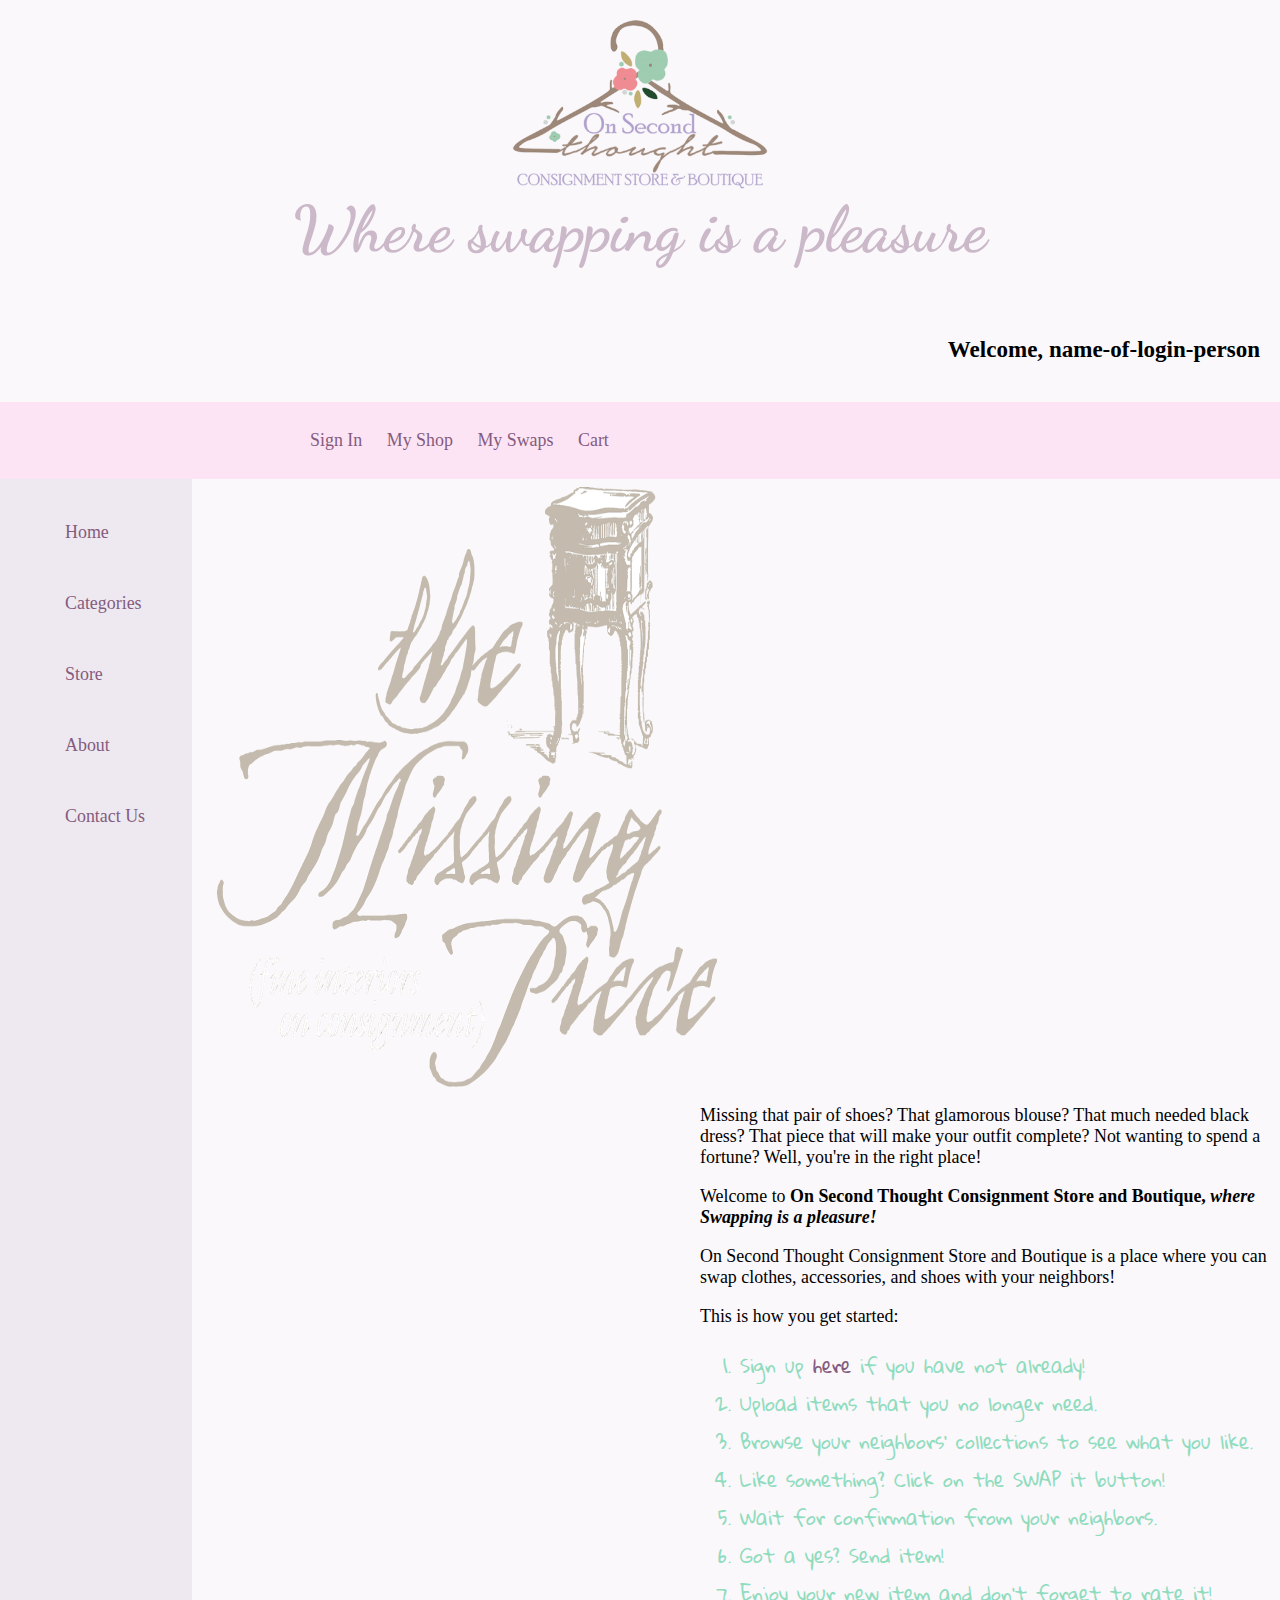
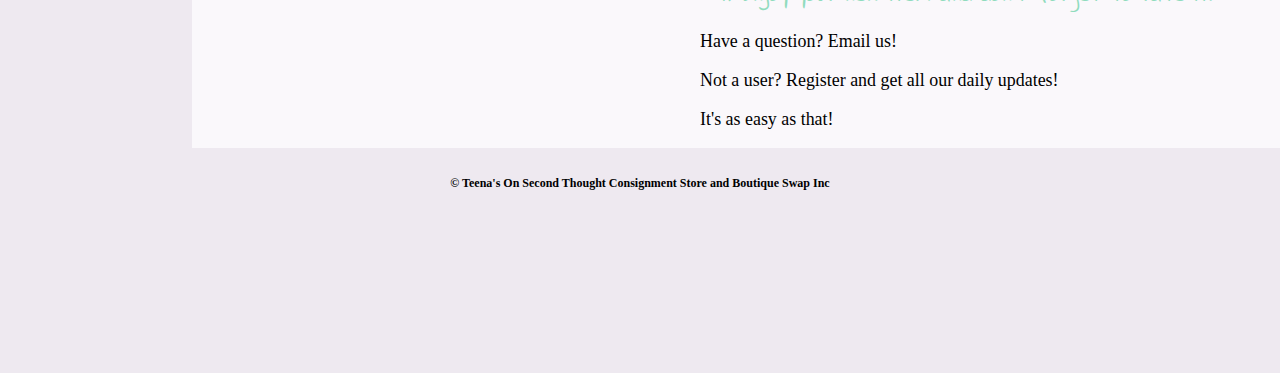
<file: web/index.html>
<!DOCTYPE html>
<!--
To change this license header, choose License Headers in Project Properties.
To change this template file, choose Tools | Templates
and open the template in the editor.
-->
<html>
    <head>
        <title>On Second Thought Consignment Store and Boutique Swapping</title>
        <meta charset="UTF-8">
        <meta name="viewport" content="width=device-width, initial-scale=1.0">
        <link rel='stylesheet' type='text/css' href='main.css'>
        <link href="https://fonts.googleapis.com/css?family=Dancing+Script" rel="stylesheet">
        <link href="https://fonts.googleapis.com/css?family=Gloria+Hallelujah" rel="stylesheet">

    </head>
    <body>
        <div class="wrapper"> 
            
            <!--Header with logo and title-->
            <header>
                <div class="headerSection">
                    <img src="images/on_second_thought.png" alt="logo" id="logo">
                    <h1>Where swapping is a pleasure</h1>
                    <h6>Welcome, name-of-login-person</h6>
                </div>
            </header>
            
            <!--Navigation bar on top-->
            <nav class="upper_nav">
                <ul class="upper_list">
                    <li><a href="#">Sign In</a></li>
                    <li><a href="myItems.html">My Shop</a></li>
                    <li><a href="myItems.html">My Swaps</a></li>
                    <li><a href="#">Cart</a></li>
                </ul>
            </nav>
            
            <!--Body content with navigation on left and main body on right -->
            <div class="bodyColumn">
                <!--navigation-->
                <div class="navColumn">
                    <nav class="side_nav">
                        <ul class="side_list">
                            <li><a href="index.html">Home</a></li>
                            <li><a href="categories.html">Categories</a></li>
                            <li><a href="#">Store</a></li>
                            <li><a href="#">About</a></li>
                            <li><a href="#">Contact Us</a></li>
                        </ul>
                    </nav>
                </div>
                <!--the main body-->
                <div class="mainColumn">
                    <section class="main_body">
                        <img src="images/missing_piece_pic.png" alt="coupon lady" width="500" height="600" class="index_main_picture">

                        <div class="mainInformation">
                            <p>Missing that pair of shoes? That glamorous blouse? That much needed black dress?
                                That piece that will make your outfit complete? 
                                Not wanting to spend a fortune? Well, you're in the right place!
                            <p>Welcome to <b>On Second Thought Consignment Store and Boutique, <i>where
                                        Swapping is a pleasure!</i></b></p>

                            <p>On Second Thought Consignment Store and Boutique is a place
                                where you can swap clothes, accessories, and shoes with your 
                                neighbors!</p>

                            <p>This is how you get started:</p>

                            <ol class='howToGetStartedList'>
                                <li>Sign up <a href="#">here</a> if you have not already!</li>
                                <li>Upload items that you no longer need.</li>
                                <li>Browse your neighbors' collections to see what you like.</li>
                                <li>Like something? Click on the SWAP it button!</li>
                                <li>Wait for confirmation from your neighbors.</li>
                                <li>Got a yes? Send item!</li>
                                <li>Enjoy your new item and don't forget to rate it!</li>
                            </ol>

                            <p>Have a question? Email us!</p>
                            <p>Not a user? Register and get all our daily updates!</p>
                            <p>It's as easy as that!</p>
                        </div> 
                    </section>
                </div>
            </div>
            <!--footer-->
            <footer>
                <h6>
                    &#169; Teena's On Second Thought Consignment Store and Boutique Swap Inc
                </h6>
            </footer>
        </div>
    </body>
</html>
</file>
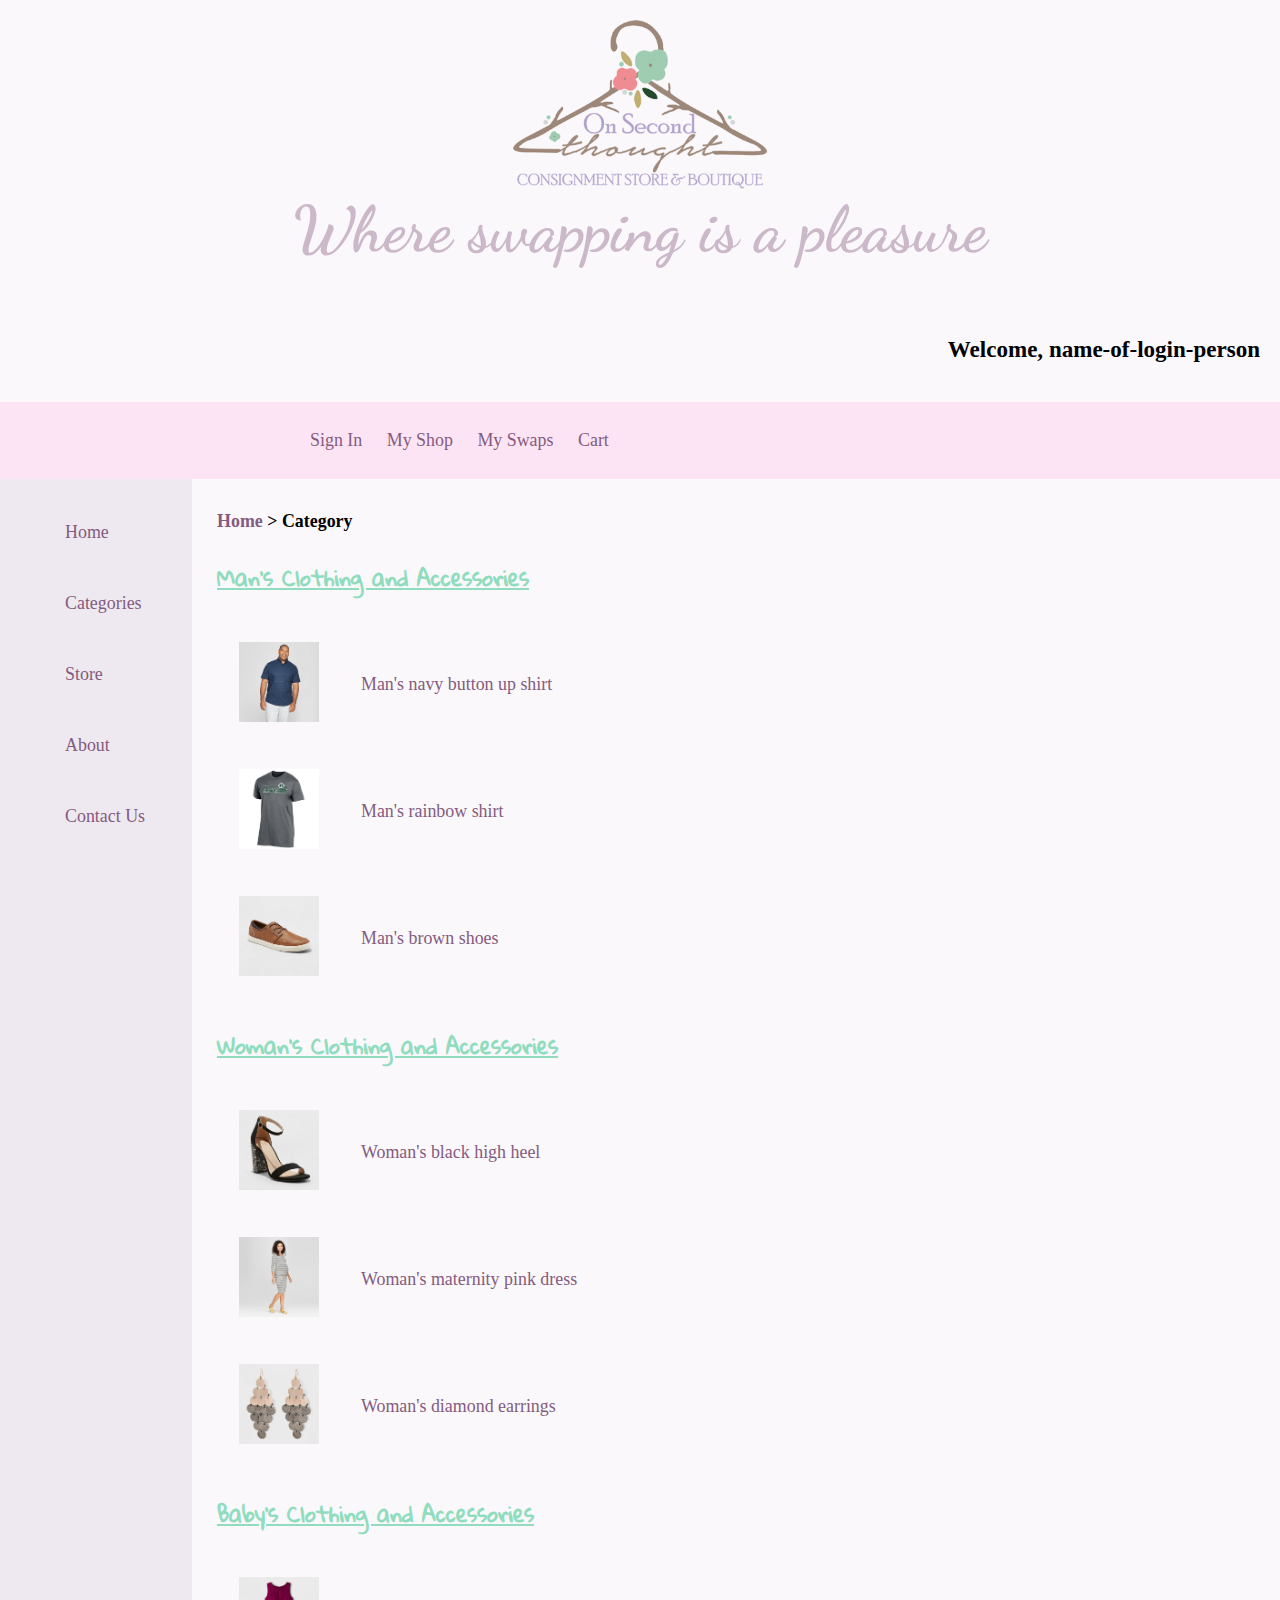
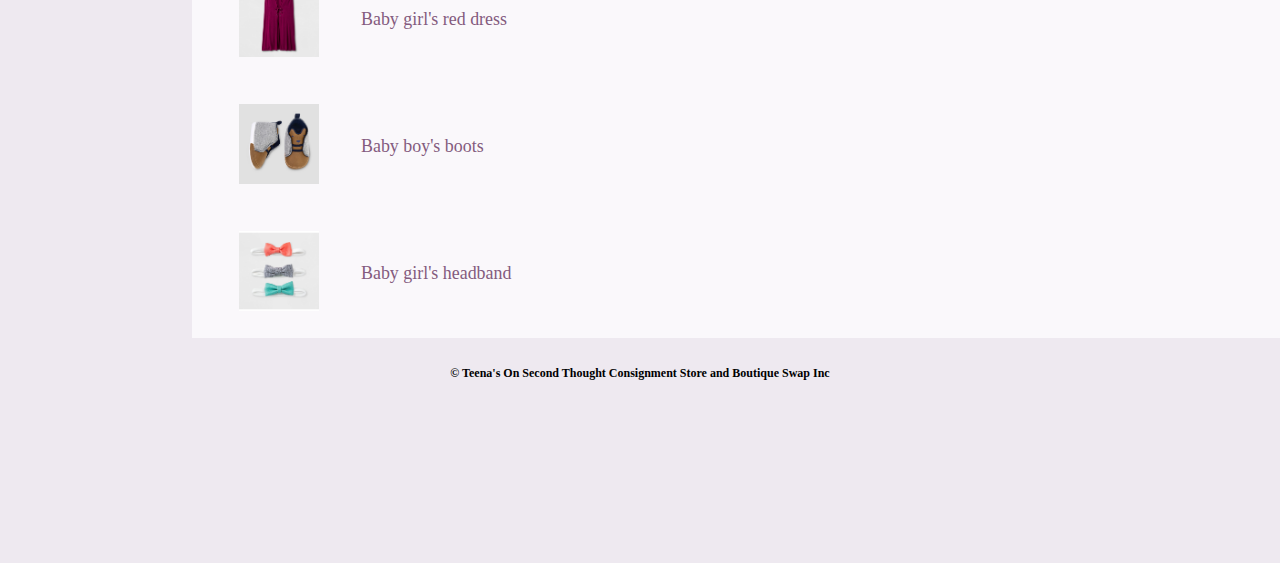
<file: web/categories.html>
<!DOCTYPE html>
<!--
To change this license header, choose License Headers in Project Properties.
To change this template file, choose Tools | Templates
and open the template in the editor.
-->
<html>
    <head>
        <title>On Second Thought Consignment Store and Boutique Swapping</title>
        <meta charset="UTF-8">
        <meta name="viewport" content="width=device-width, initial-scale=1.0">
        <link rel='stylesheet' type='text/css' href='main.css'>
        <link href="https://fonts.googleapis.com/css?family=Dancing+Script" rel="stylesheet">
        <link href="https://fonts.googleapis.com/css?family=Gloria+Hallelujah" rel="stylesheet">

    </head>
    <body>
        <div class="wrapper">
                        <!--Header with logo and title-->
            <header>
                <div class="headerSection">
                    <img src="images/on_second_thought.png" alt="logo" id="logo">
                    <h1>Where swapping is a pleasure</h1>
                    <h6>Welcome, name-of-login-person</h6>
                </div>
            </header>
            
            <!--Navigation bar on top-->
            <nav class="upper_nav">
                <ul class="upper_list">
                    <li><a href="#">Sign In</a></li>
                    <li><a href="myItems.html">My Shop</a></li>
                    <li><a href="myItems.html">My Swaps</a></li>
                    <li><a href="#">Cart</a></li>
                </ul>
            </nav>
            
            <!--Body content with navigation on left and main body on right -->
            <div class="bodyColumn">
                <!--navigation-->
                <div class="navColumn">
                    <nav class="side_nav">
                        <ul class="side_list">
                            <li><a href="index.html">Home</a></li>
                            <li><a href="categories.html">Categories</a></li>
                            <li><a href="#">Store</a></li>
                            <li><a href="#">About</a></li>
                            <li><a href="#">Contact Us</a></li>
                        </ul>
                    </nav>
                </div>
                <!--the main body-->
                <div class="mainColumn">
                    <section class="main_body">
                        <h4><a href='index.html'>Home</a> 
                            > Category
                        </h4>

                        <!--Category 1-->
                        <article>
                            <h3 class='greenSubheading'>Man's Clothing and Accessories</h3>
                            <table class='category_table'>
                                <tbody>
                                    <tr>
                                        <td><img src='images/man_blue_shirt.jpg' alt='blue shirt' class='category_items'></td>
                                        <td><a href='item.html'>Man's navy button up shirt</a></td>
                                    </tr>
                                    <tr>
                                        <td><img src='images/man_rainbow_shirt.jpg' alt='rainbow shirt' class='category_items'></td>
                                        <td><a href='item.html'>Man's rainbow shirt</a></td>
                                    </tr>
                                    <tr>
                                        <td><img src='images/man_brown_shoes.jpg' alt='brown shoes' class='category_items'></td>
                                        <td><a href='item.html'>Man's brown shoes</a></td>
                                    </tr>
                                </tbody>
                            </table>
                        </article> 

                        <!--Category 2-->
                        <article>
                            <h3 class='greenSubheading'>Woman's Clothing and Accessories</h3>
                            <table  class='category_table'>
                                <tbody>
                                    <tr>
                                        <td><img src='images/woman_black_highheel.jpg' alt='black high heel' class='category_items'></td>
                                        <td><a href='item.html'>Woman's black high heel</a></td>
                                    </tr>
                                    <tr>
                                        <td><img src='images/woman_maternity.jpg' alt='woman_maternity_pink_dress' class='category_items'></td>
                                        <td><a href='item.html'>Woman's maternity pink dress</a></td>
                                    </tr>
                                    <tr>
                                        <td><img src='images/woman_earrings.jpg' alt='woman_diamond_earrings' class='category_items'></td>
                                        <td><a href='item.html'>Woman's diamond earrings</a></td>
                                    </tr>
                                </tbody>
                            </table>
                        </article> 

                        <!--Category 3-->
                        <article>
                            <h3 class='greenSubheading'>Baby's Clothing and Accessories</h3>
                            <table  class='category_table'>
                                <tbody>
                                    <tr>
                                        <td><img src='images/baby_girl_red_dress.jpg' alt='baby_girl_red_dress' class='category_items'></td>
                                        <td><a href='item.html'>Baby girl's red dress</a></td>
                                    </tr>
                                    <tr>
                                        <td><img src='images/baby_boy_boots.jpg' alt='baby_boy_boots' class='category_items'></td>
                                        <td><a href='item.html'>Baby boy's boots</a></td>
                                    </tr>
                                    <tr>
                                        <td><img src='images/baby_girl_headband.jpg' alt='baby_girl_headband' class='category_items'></td>
                                        <td><a href='item.html'>Baby girl's headband</a></td>
                                    </tr>
                                </tbody>
                            </table>
                        </article> 
                    </section>
                </div>
            </div>
            <footer>
                <h6>
                    &#169; Teena's On Second Thought Consignment Store and Boutique Swap Inc
                </h6>
            </footer>
        </div>
    </body>
</html>
</file>
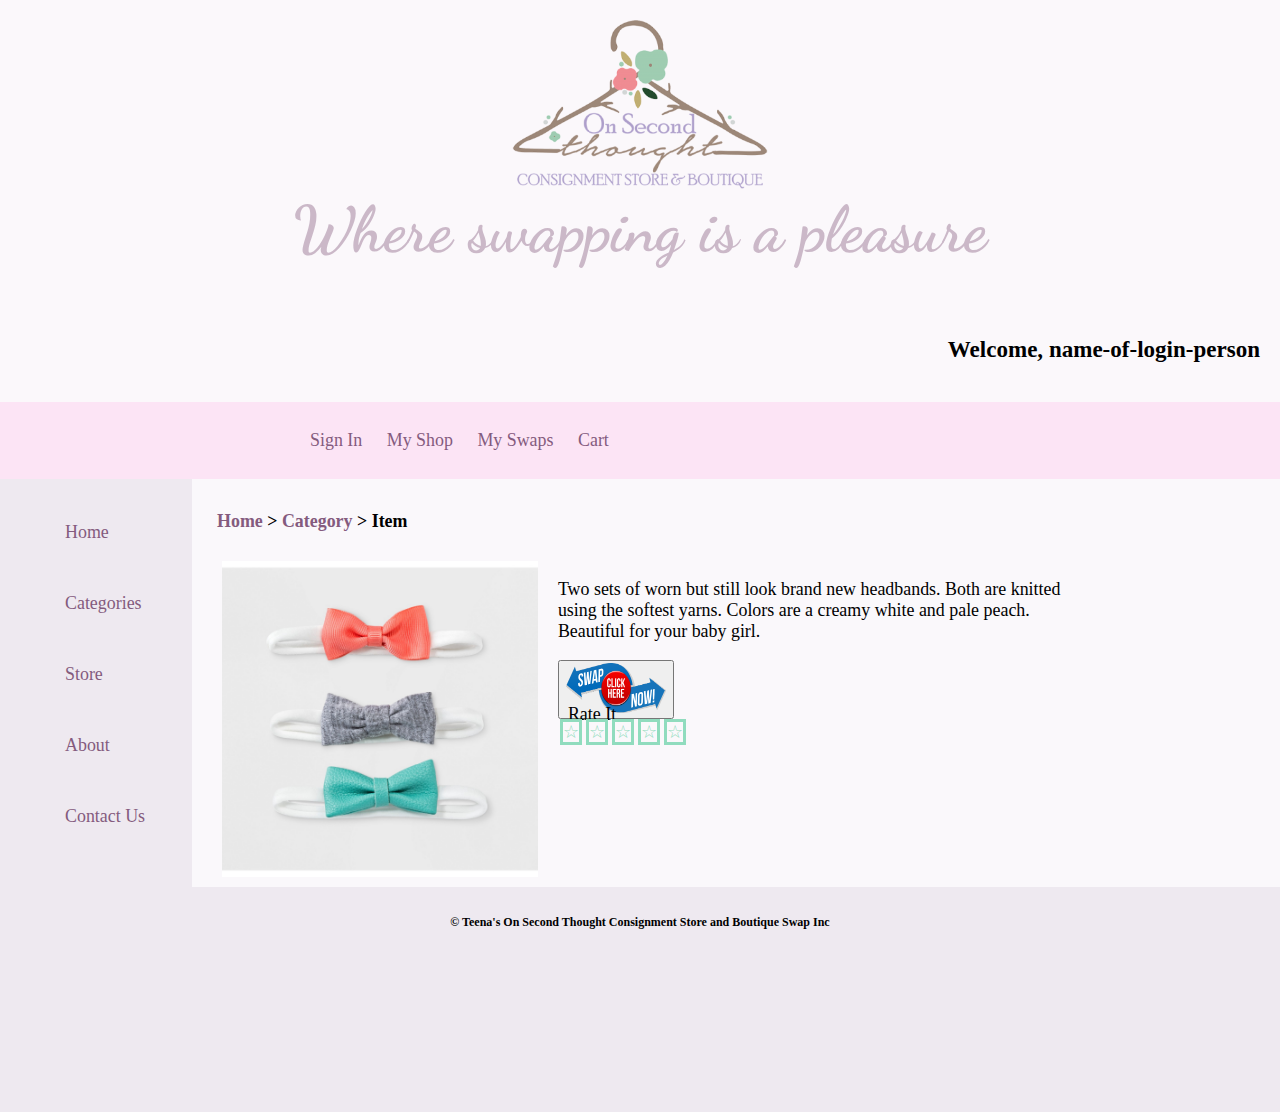
<file: web/item.html>
<!DOCTYPE html>
<!--
To change this license header, choose License Headers in Project Properties.
To change this template file, choose Tools | Templates
and open the template in the editor.
-->
<html>
    <head>
        <title>On Second Thought Consignment Store and Boutique Swapping</title>
        <meta charset="UTF-8">
        <meta name="viewport" content="width=device-width, initial-scale=1.0">
        <link rel='stylesheet' type='text/css' href='main.css'>
        <link href="https://fonts.googleapis.com/css?family=Dancing+Script" rel="stylesheet">
        <link href="https://fonts.googleapis.com/css?family=Gloria+Hallelujah" rel="stylesheet">

    </head>
    <body>
        <div class="wrapper">
                    <!--Header with logo and title-->
            <header>
                <div class="headerSection">
                    <img src="images/on_second_thought.png" alt="logo" id="logo">
                    <h1>Where swapping is a pleasure</h1>
                    <h6>Welcome, name-of-login-person</h6>
                </div>
            </header>
            
            <!--Navigation bar on top-->
            <nav class="upper_nav">
                <ul class="upper_list">
                    <li><a href="#">Sign In</a></li>
                    <li><a href="myItems.html">My Shop</a></li>
                    <li><a href="myItems.html">My Swaps</a></li>
                    <li><a href="#">Cart</a></li>
                </ul>
            </nav>
            
            <!--Body content with navigation on left and main body on right -->
            <div class="bodyColumn">
                <!--navigation-->
                <div class="navColumn">
                    <nav class="side_nav">
                        <ul class="side_list">
                            <li><a href="index.html">Home</a></li>
                            <li><a href="categories.html">Categories</a></li>
                            <li><a href="#">Store</a></li>
                            <li><a href="#">About</a></li>
                            <li><a href="#">Contact Us</a></li>
                        </ul>
                    </nav>
                </div>
                <!--the main body-->
                <div class="mainColumn">
                    <section class="main_body">
                        <h4><a href='index.html'>Home</a>
                            > <a href='categories.html'>Category</a>
                            > Item</h4>

                        <!--Item description-->
                        <div class="itemBody">
                            <div class="itemImageColumn">
                                <img src ="images/baby_girl_headband.jpg" alt="baby girl head band"  class='swapPicture'>
                            </div>

                            <div class="itemDescriptionColumn">
                                <p>Two sets of worn but still look brand new headbands. Both are knitted using the softest 
                                    yarns. Colors are a creamy white and pale peach. Beautiful for your baby girl.</p>
                                                                
                            
                                <form action="myItems.html" method="get" >
                                    <button name="swap" type="submit" value="swap">
                                        <img src="images/swap_button.png" height="50" width="100" alt='swap it' class='itemSwapFormImage'></button>
                                </form>
                                
                               <div class='itemRating'> 
                                      <p>Rate It</p>
                                    <div class="rating itemRating">                                    
                                            <span class="star"></span>
                                            <span class="star"></span>
                                            <span class="star"></span>
                                            <span class="star"></span>
                                            <span class="star"></span>   
                                            
                                     </div>
                               
                                </div>
                            </div>
                        </div>
                    </section>
                </div>
            </div>
            
            <!--Footer-->
            <footer>
                <h6>
                    &#169; Teena's On Second Thought Consignment Store and Boutique Swap Inc
                </h6>
            </footer>
        </div>
    </body>
</html>
</file>
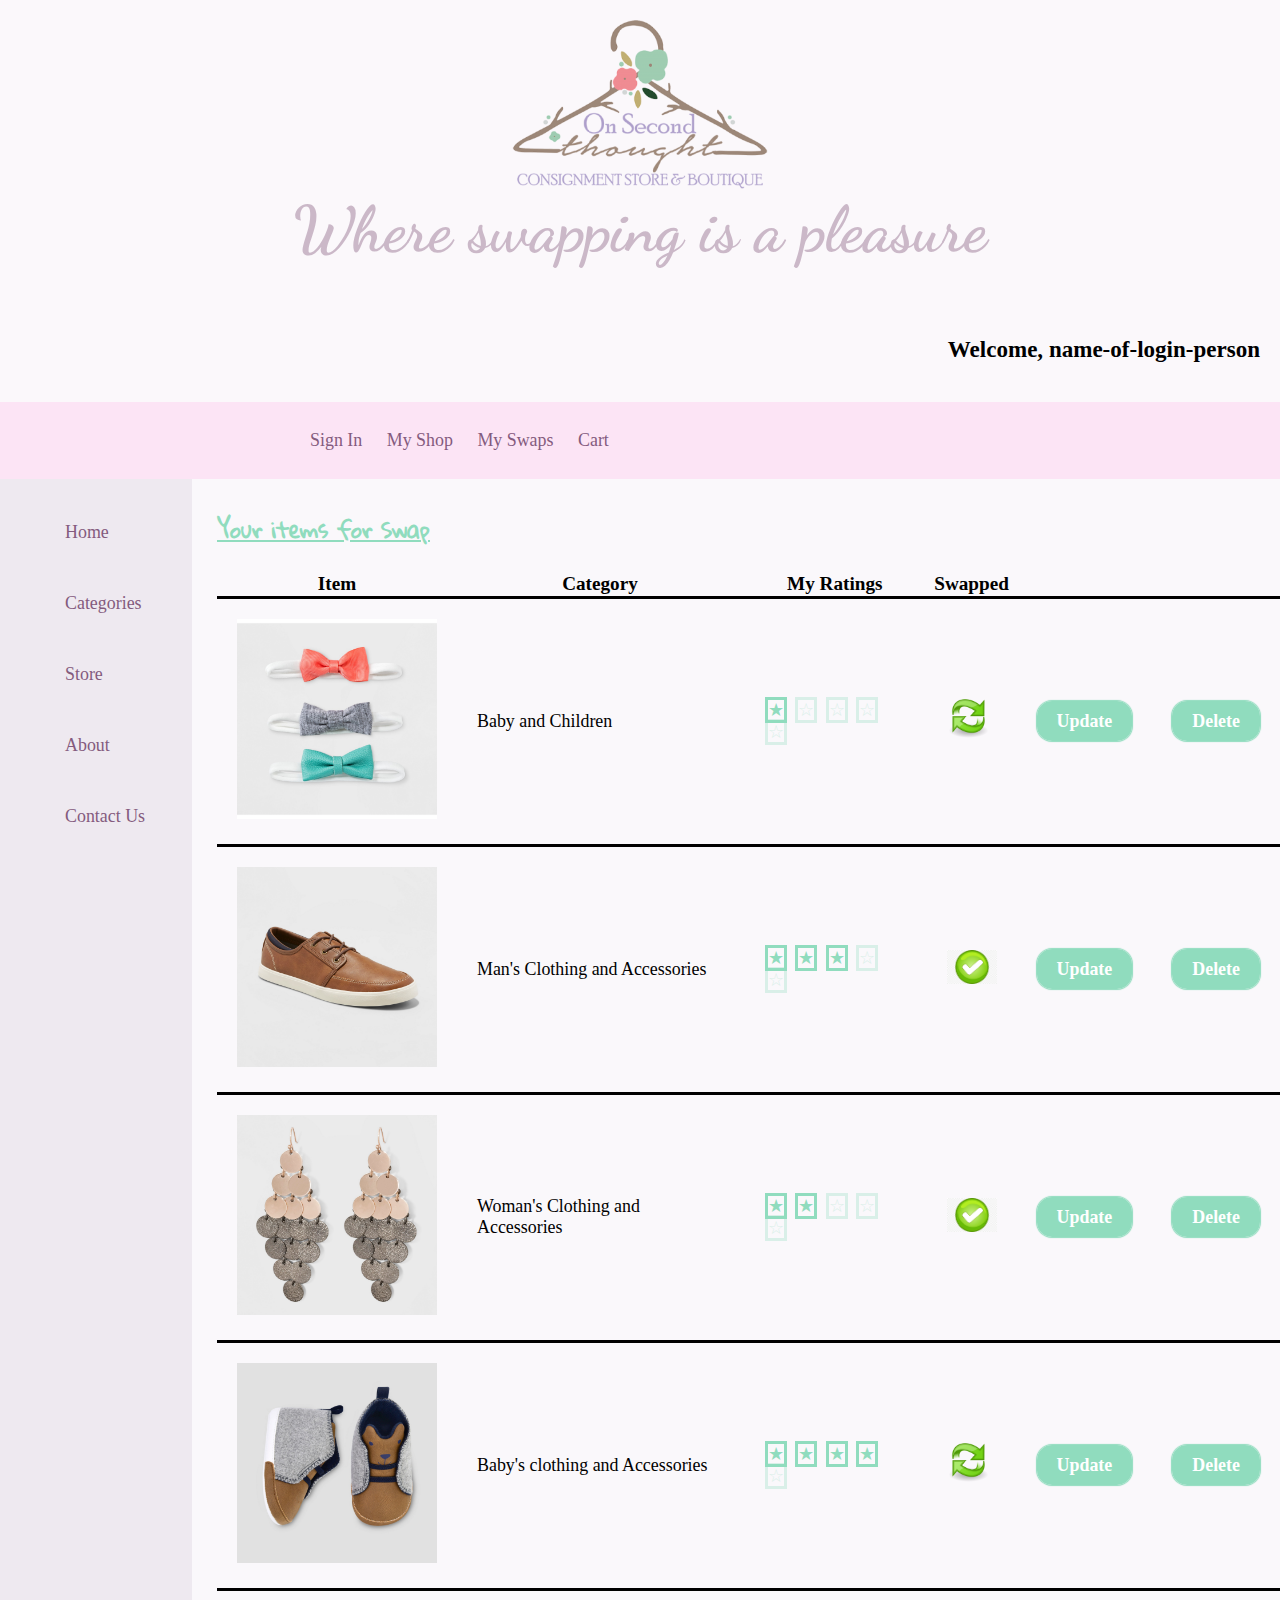
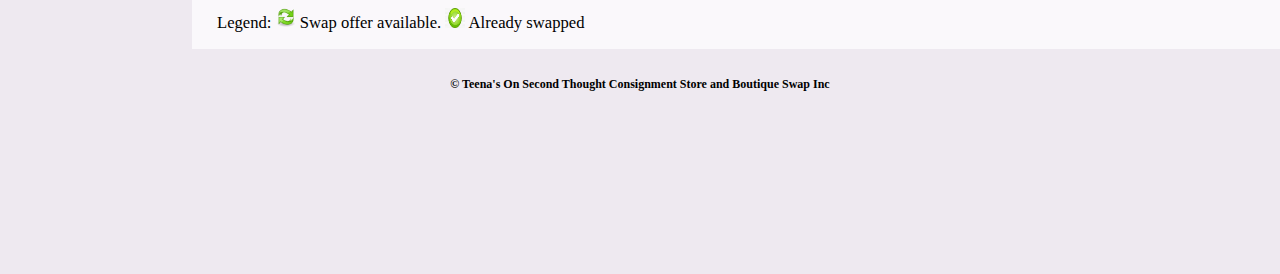
<file: web/myItems.html>
<!DOCTYPE html>
<!--
To change this license header, choose License Headers in Project Properties.
To change this template file, choose Tools | Templates
and open the template in the editor.
-->
<html>
    <head>
        <title>On Second Thought Consignment Store and Boutique Swapping</title>
        <meta charset="UTF-8">
        <meta name="viewport" content="width=device-width, initial-scale=1.0">
        <link rel='stylesheet' type='text/css' href='main.css'>
        <link href="https://fonts.googleapis.com/css?family=Dancing+Script" rel="stylesheet">
        <link href="https://fonts.googleapis.com/css?family=Gloria+Hallelujah" rel="stylesheet">
    </head>
    <body>
        <div class="wrapper">
            <!--Header with logo and title-->
            <header>
                <div class="headerSection">
                    <img src="images/on_second_thought.png" alt="logo" id="logo">
                    <h1>Where swapping is a pleasure</h1>
                    <h6>Welcome, name-of-login-person</h6>
                </div>
            </header>

            <!--Navigation bar on top-->
            <nav class="upper_nav">
                <ul class="upper_list">
                    <li><a href="#">Sign In</a></li>
                    <li><a href="myItems.html">My Shop</a></li>
                    <li><a href="myItems.html">My Swaps</a></li>
                    <li><a href="#">Cart</a></li>
                </ul>
            </nav>

            <!--Body content with navigation on left and main body on right -->
            <div class="bodyColumn">
                <!--navigation-->
                <div class="navColumn">
                    <nav class="side_nav">
                        <ul class="side_list">
                            <li><a href="index.html">Home</a></li>
                            <li><a href="categories.html">Categories</a></li>
                            <li><a href="#">Store</a></li>
                            <li><a href="#">About</a></li>
                            <li><a href="#">Contact Us</a></li>
                        </ul>
                    </nav>
                </div>

                <!--the main body-->
                <div class="mainColumn">
                    <section class="main_body">
                        <h3 class='greenSubheading'>Your items for Swap</h3>
                        <table id='myItemTable'>
                            <thead>
                                <tr>
                                    <th>Item</th>
                                    <th>Category</th>
                                    <th>My Ratings</th>
                                    <th>Swapped</th>
                                    <th></th>
                                    <th></th>
                                </tr>
                            </thead>
                            <tbody>
                                <tr>
                                    <td><img src="images/baby_girl_headband.jpg" class='myItemTableImage' alt="headband">
                                    </td>
                                    <td>Baby and Children</td>
                                    <td>
                                        <div class="myItemsRatingOuter">
                                            <span class="myRating checked"></span>
                                            <span class="myRating"></span>
                                            <span class="myRating"></span>
                                            <span class="myRating"></span>
                                            <span class="myRating"></span>
                                        </div>
                                    </td>
                                    <td><a href='#'><img src="images/refresh.png" class='swapCheck_Button' alt='swap available'></a></td>
                                    <td><a href="item.html" class='yesOrNoButton'>Update</a> </td>
                                    <td><a href="myItems.html" class='yesOrNoButton'>Delete</a></td>
                                </tr>
                                <tr>
                                    <td><img src='images/man_brown_shoes.jpg' class='myItemTableImage' alt='brown shoes'></td>
                                    <td>Man's Clothing and Accessories</td>
                                    <td> <div class="myItemsRatingOuter">
                                            <span class="myRating checked"></span>
                                            <span class="myRating checked"></span>
                                            <span class="myRating checked"></span>
                                            <span class="myRating"></span>
                                            <span class="myRating"></span>
                                        </div></td>
                                    <td><a href='#'><img src="images/green_check_icon.jpg" class='swapCheck_Button' alt='already swapped'></a></td>
                                    <td><a href="item.html" class='yesOrNoButton'>Update</a> </td>
                                    <td><a href="myItems.html" class='yesOrNoButton'>Delete</a></td>
                                </tr>
                                <tr>
                                    <td><img src='images/woman_earrings.jpg' class='myItemTableImage' alt='diamond earrings'></td>
                                    <td>Woman's Clothing and Accessories</td>
                                    <td> <div class="myItemsRatingOuter">
                                            <span class="myRating checked"></span>
                                            <span class="myRating checked"></span>
                                            <span class="myRating"></span>
                                            <span class="myRating"></span>
                                            <span class="myRating"></span>
                                        </div></td>
                                    <td><a href='#'><img src="images/green_check_icon.jpg" class='swapCheck_Button'  alt='already swapped'></a></td>
                                    <td><a href="item.html" class='yesOrNoButton'>Update</a> </td>
                                    <td><a href="myItems.html" class='yesOrNoButton'>Delete</a></td>
                                </tr>
                                <tr>
                                    <td><img src='images/baby_boy_boots.jpg' class='myItemTableImage' alt='baby boy boots'></td>
                                    <td>Baby's clothing and Accessories</td>
                                    <td><div class="myItemsRatingOuter">
                                            <span class="myRating checked"></span>
                                            <span class="myRating checked"></span>
                                            <span class="myRating checked"></span>
                                            <span class="myRating checked"></span>
                                            <span class="myRating"></span>
                                        </div>
                                    </td>
                                    <td><a href='#'><img src="images/refresh.png" class='swapCheck_Button' alt='swap available'></a></td>
                                    <td><a href="item.html" class='yesOrNoButton'>Update</a> </td>
                                    <td><a href="myItems.html" class='yesOrNoButton'>Delete</a></td>
                                </tr>
                            </tbody>
                        </table>

                        <p class='legend'>Legend: <img src='images/refresh.png' width='20' height='20' alt='swap item'> Swap offer available.
                            <img src='images/green_check_icon.jpg' width='20' height='20' alt='already swap'> Already swapped
                        </p>    
                    </section>
                </div>
            </div>

            <!--footer-->
            <footer>
                <h6>
                    &#169; Teena's On Second Thought Consignment Store and Boutique Swap Inc
                </h6>
            </footer>
        </div>
    </body>
</html>
</file>
<file: web/main.css>
/*
To change this license header, choose License Headers in Project Properties.
To change this template file, choose Tools | Templates
and open the template in the editor.
*/
/* 
    Created on : Aug 29, 2018, 1:26:29 PM
    Author     : teena
*/

* {
  box-sizing: border-box;
}

html, body{
    margin: 0;
    padding: 0;
    height:100%;  
    background: #fbf8fb;
    font-size: 1.4vw;  
}

.wrapper{
    margin-left:auto;
    margin-right:auto;
    width:100%;
    
    position: relative; 
    height: 100%;
}


.headerSection{
    background: #fbf8fb;
    margin: auto;
    width:100%;
    height: 50%;  
}

#logo{
    display: block;
    margin: 20px auto auto auto;
    width: 20%;   
}


.headerSection h1{   
    position: relative;  
    margin-top: 0px;  
    text-align: center;   
    font-family: 'Dancing Script', cursive;
    font-size: 5vw; 
    opacity: .4;  
    color: #845b7e; 
}


.headerSection h6{ 
    display: block;  
    position: relative;
    text-align: right;  
    top: 14px; 
    right: 20px; 
    font-size: 1.8vw; 
}


a{
    color: #845b7e; 
    text-decoration: none; 
}

a:hover{
    color:  #222; 
}

ul.upper_list{
    list-style-type: none; 
      position: relative; 
    width: 100%;
}

nav.upper_nav{
    position: relative; 
    width: 100%;
    background: #fce4f5; 
    padding: 10px 0px;  
}

.upper_list { 
    padding-left: 300px; 
}

.upper_list li{

    display: inline; 
    padding: 10px; 
}

.bodyColumn{
    display: flex;
}

.navColumn{
    background:#eee9f0;
    flex-basis: 15%;
}

.mainColumn{
    flex-basis: 85%;
    background: #faf8fb;
}

.main_body{
    overflow-x:auto;
    padding-top: 8px; 
    padding-left: 25px; 
}

.side_list li{ 
    list-style-type: none; 
    padding: 25px; 
}

footer{ 
    position: relative;  
    float: left;  
    bottom: 0px;
    width: 100%; 
    height: 25%; 
    background: #eee9f0;
}

footer h6{
   text-align: center;  
}

.index_main_picture{
   float: left; 
   max-width: 100%;
   max-height: 100%;
}

.mainInformation{
    position: relative; 
    float: right; 
    max-width: 580px;
}

ol.howToGetStartedList{
    font-size: 1.5vw;  
    font-family: 'Gloria Hallelujah', cursive;
    color: #90dcbe;  
}

.category_items{
    height: 80px; 
    max-width:80px;
}

.category_table td{
    padding: 20px; 
}

.greenSubheading{
    font-family: 'Gloria Hallelujah', cursive;
    text-decoration: underline; 
     color: #90dcbe;
}

.itemBody{
    display:flex;
    padding: 5px; 
}

.itemImageColumn{
    flex-basis: 30%;
    position: relative;
    float: left;  
}
.itemDescriptionColumn{
     flex-basis: 50%;
     position: relative;
    float: right; 
    padding-left: 20px;
    text-align: left;  
}

.itemRating{
    position: relative;
    float:left; 
    margin-top: 0px;  
    text-align: center;   
}

.itemRating p{
    position: absolute;  
    margin-top:-15px; 
    margin-left:10px;  
}

.rating.itemRating{
    margin-top:0px;  
}

.myRating, .checked{
    padding: 2px;  
}
.myRating::before{
    border:solid 3px;  
    color: #90dcbe; 
    content: '\2606';
}
.checked::before{
    content: '\2605'; 
}
.myRating{
    opacity: 0.3;  
}
.checked{
    color: #90dcbe; 
    opacity: 1; 
}

.rating{
    display: flex; 
    flex-flow: row-reverse;
}

.star{
    padding:  2px;  
}

.star::before{
    border:solid 3px;  
    color: #90dcbe; 
    content: '\2606';
    cursor:pointer; 
}

.rating > span:hover::before,
.rating > span:hover ~ span:before {
    color: #90dcbe; 
    content: '\2605';
    cursor:pointer; 
}

#myItemTable{
    
    border-collapse:collapse;
}
.myItemTableStyle{
    
    display: table;
    table-layout: fixed;
    width: 100%;
    height: 100%;
}

#myItemTable td{
    padding: 20px;   
}

th{
    font-size: 1.5vw;  
}
tr.row_border{
    border-bottom: none; 
}
tr {
  border-bottom: solid 3px black;
}




.myItemTableImage{
    max-height: 200px;
    
    max-width: 200px; 
}

.swapCheck_Button{  
    max-width: 50px;
    max-height: 43px;  
}

a.yesOrNoButton{
    color: white;
    font-weight:bold;  
    background: #90dcbe;
    padding: 10px 20px; 
    border-radius: 15px;
    box-shadow: 0px 0px 1px 1px  #90dcbe; 
}

.legend{
    font-size: 1.3vw; 
}

.mainBody_Parent{
    display: flex;   
}
.mainBody_left{
    background:#faf8fb;
    position: relative;  
    flex-basis: 50%;
    float: left; 
    margin: 10px 0px 0px 10px;  
}

.mainBody_right{
    background:#faf8fb;
    position: relative;  
    flex-basis: 50%;
    float: left; 
    margin: 10px 10px 0px 50px;   
}

.greenHeading{
    padding: 0px;
    margin: 0px;  
    font-size: 1.5vw;  
    font-family: 'Gloria Hallelujah', cursive;
    color: #90dcbe; 
}

.aboutUs .greenHeading{
    display:inline-block;      
}
.aboutUs p{
    display: inline;    
}

.mainBody_left .greenHeading{
   display: inline;  
}

.mainBody_left p{
    margin-top: 0;  
    margin-bottom: 50px;  
} 

.mainBody_right .greenHeading{
   display: inline;  
}

.mainBody_right p{
    margin-top: 0;  
     margin-bottom: 50px;  
} 

.swapBody_Parent{
    display: flex;   
}
.swapBody_left{
    background:#faf8fb;
    flex-basis: 30%; 
    margin: 50px 20px 80px 80px; 
}

.swapBody_right{
    background:#faf8fb;
    flex-basis: 50%;
    margin: 50px 50px 80px 0px; 
}

.swapPicture{
max-width: 100%;
height: auto; 
}

.swapAvailableList{
    border: 2px #fce4f5 solid;  
    border-width: 5px;
    margin-top: -10px;
    background: white;  
    width: auto;  
    height: auto;  
}

.listedHeading{
     font-family: 'Gloria Hallelujah', cursive;
     font-size: 1.5vw;  
}

input[type=submit]{
        color: white;
    font-weight:bold;  
    background: #90dcbe;
    padding: 10px 20px; 
    border-radius: 15px;
    box-shadow: 0px 0px 1px 1px  #90dcbe; 
    
}

.swapImageButton{
    position: relative;
    display: block; 
    max-width: 50%;
    height: auto; 
}

.signin_outer{
    width: 300px; 
   margin-top: 100px; 
   margin-left: 30%;
   margin-right: 70%; 
   margin-bottom: 100px; 
}

.registrationForm{
    margin: 5% 0 0 5%;
    width:50%;
    
}
.registrationForm input, .login input{
    width: 100%;
    box-sizing: border-box;
}

.smallHeader{
    margin: 0;
    padding:0;
    font-family: 'Gloria Hallelujah', cursive;
     color: #90dcbe; 
     font-size: 1.5vw;  
}

.userAvgRating{
    display: flex; justify-content: flex-end ;
    padding: 0px; 
    margin: 0px;  
}

.avgItemRating{
    display: flex; justify-content:flex-start;
    padding: 0px; 
    margin: 0px;  
}

h5{
    text-align: right;  
}

.welcome_user{
    padding: 0px;
    margin: 0px;  
}

p.text_heading{
    padding:0px;
    margin:0px;  
}
</file>
